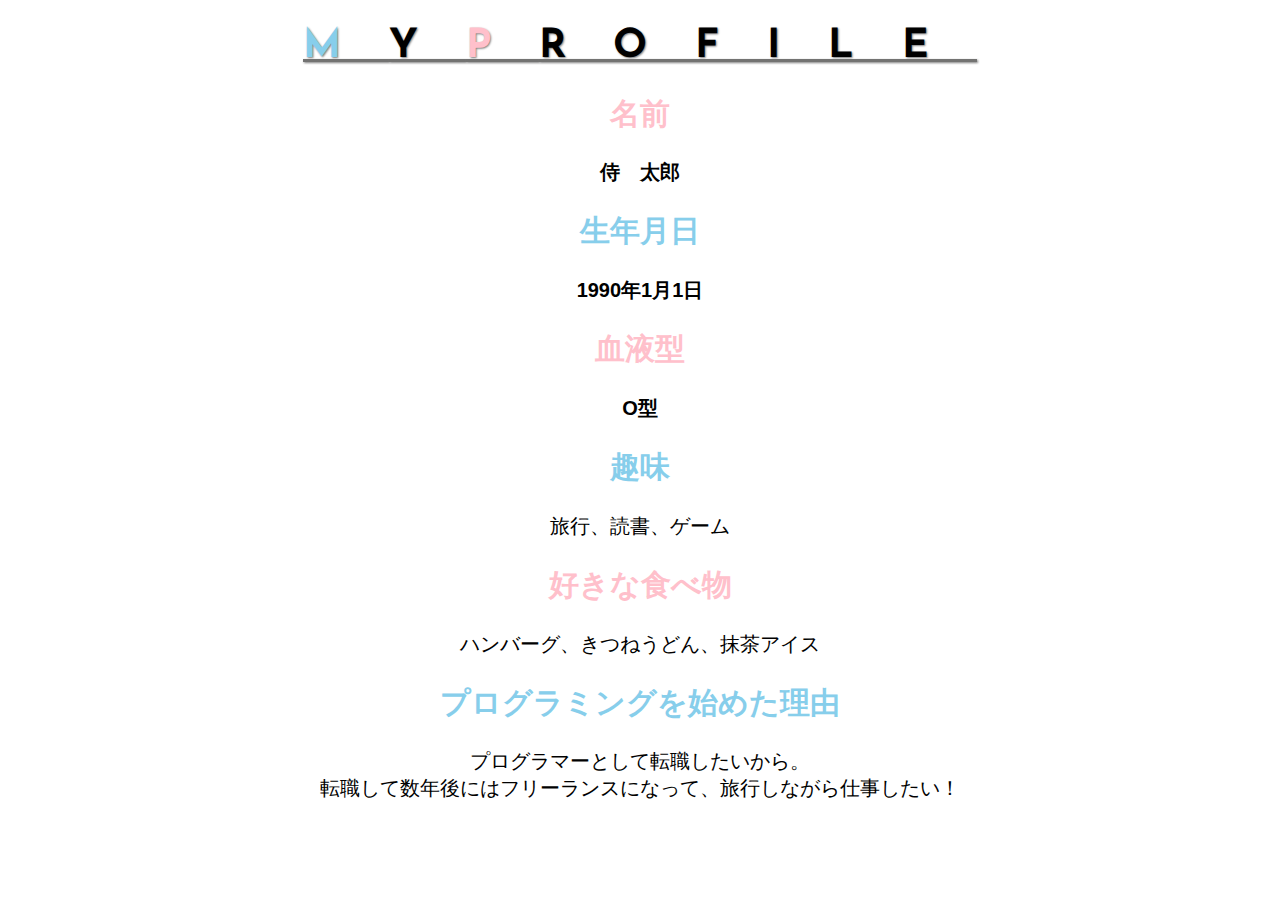
<file: kadai_014/kadai_014.html>
<!DOCTYPE html>
<html>

<head>
    <title>14章課題</title>
    <meta name="description" content="このページは14章の課題です">
    <meta chrarset="utf-8">
    <link rel="stylesheet" href="style.css">
    <link rel="preconnect" href="https://fonts.googleapis.com">
    <link rel="preconnect" href="https://fonts.gstatic.com" crossorigin>
    <link href="https://fonts.googleapis.com/css2?family=Josefin+Sans&family=Noto+Sans+JP&display=swap"
        rel="stylesheet">
</head>

<body>
    <h1><span class=text-skyblue>M</span>Y<span class="text-pink">P</span>ROFILE</h1>
    <div id="parent">
        <h2 class="text-pink">名前</h2>
        <p>侍　太郎</p>
        <div class="child">
            <h2 class="text-skyblue">生年月日</h2>
            <P>1990年1月1日</P>
            <div class="grandchild">
                <h2 class="text-pink">血液型</h2>
                <p>O型</p>
            </div>
        </div>
    </div>
    <h2 class="text-skyblue">趣味</h2>
    <P>旅行、読書、ゲーム</P>
    <h2 class="text-pink">好きな食べ物</h2>
    <p>ハンバーグ、きつねうどん、抹茶アイス</p>
    <h2 class="text-skyblue">プログラミングを始めた理由</h2>
    <p>プログラマーとして転職したいから。<br>転職して数年後にはフリーランスになって、旅行しながら仕事したい！</p>

</body>

</html>
</file>
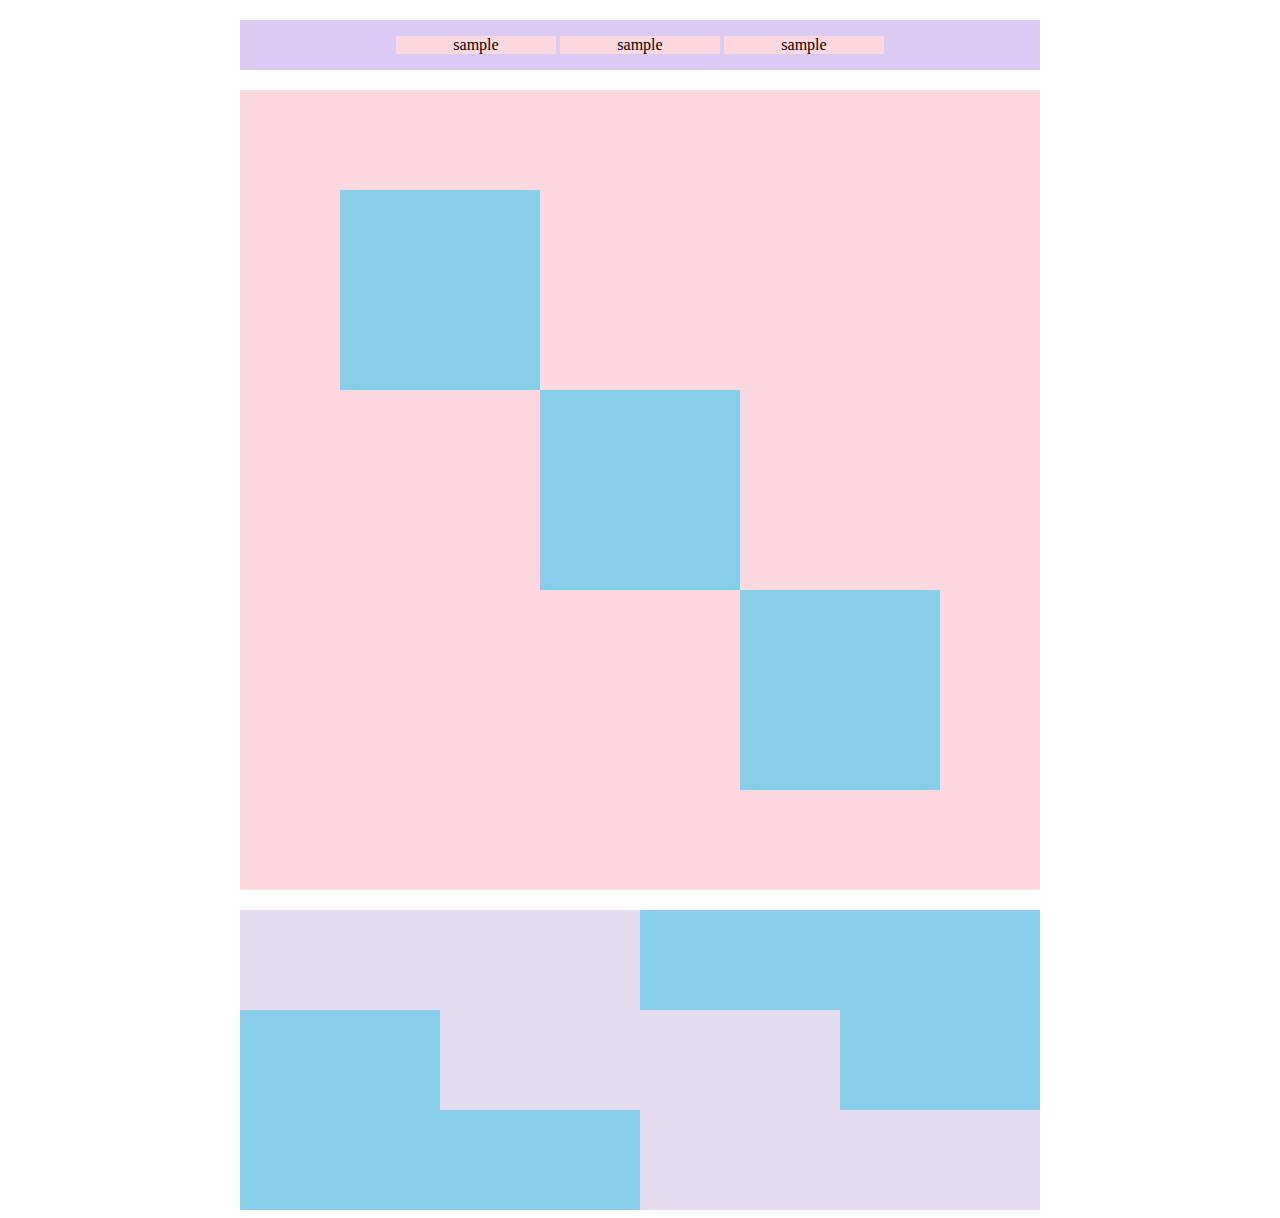
<file: kadai_018/kadai_018.html>
<!DOCTYPE html>
<html>

<head>
    <title>18章課題</title>
    <meta name="description" content="このページは18章の課題です。">
    <meta charset="utf-8">
    <link rel="stylesheet" href="style.css">
</head>

<body>
    <div id="top">
        <p class="top-child">sample</p>
        <p class="top-child">sample</p>
        <p class="top-child">sample</p>
    </div>
    <div id="middle">
        <div id="middle-child01"></div>
        <div id="middle-child02"></div>
        <div id="middle-child03"></div>
    </div>
    <div id="bottom">
        <div id="bottom-child01"></div>
        <div id="bottom-child02"></div>
        <div id="bottom-child03"></div>
    </div>
</body>

</html>
</file>
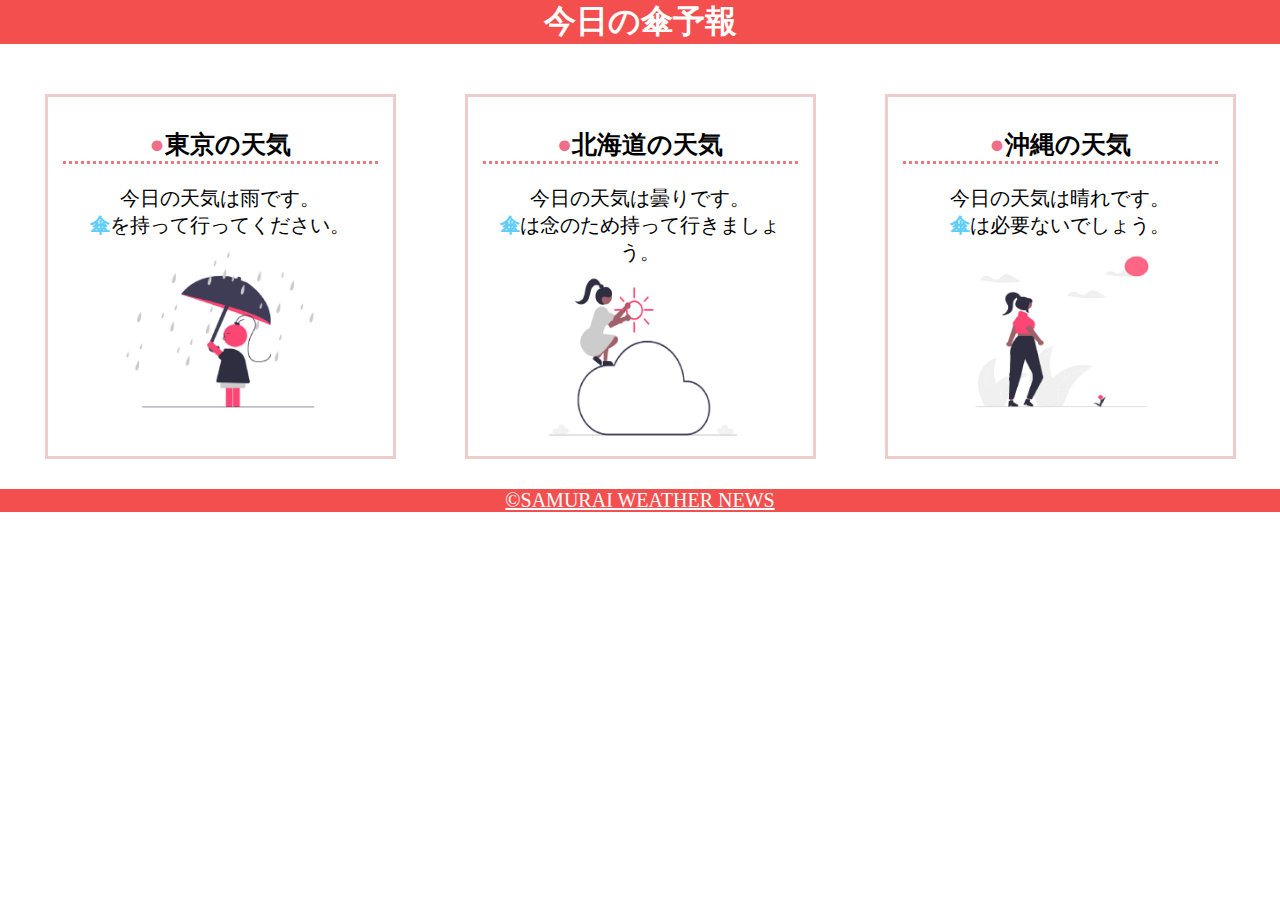
<file: kadai_022/kadai_022.html>
<!DOCTYPE html>
<html>

<head>
    <title>22章課題</title>
    <meta name="description" content="このページは22章の課題です。">
    <meta charset="utf-8">
    <meta name="viewport" content="width=device-width, initial-scale=1.0">
    <link rel="stylesheet" href="style.css">
</head>

<body>
    <header>
        <h1>今日の傘予報</h1>
    </header>
    <main>
        <div id="parent">
            <div class="contents">
                <h2>東京の天気</h2>
                <p>今日の天気は雨です。</p>
                <p>傘を持って行ってください。</p>
                <img src="images/rainy.png">
            </div>
            <div class="contents">
                <h2>北海道の天気</h2>
                <p>今日の天気は曇りです。</p>
                <p>傘は念のため持って行きましょう。</p>
                <img src="images/cloudy.png">
            </div>
            <div class="contents">
                <h2>沖縄の天気</h2>
                <p>今日の天気は晴れです。</p>
                <p>傘は必要ないでしょう。</p>
                <img src="images/sunny.png">
            </div>
        </div>

    </main>
    <footer>
        <a href="https://www.sejuku.net/corp/">&copy;SAMURAI WEATHER NEWS
        </a>
    </footer>
</body>

</html>
</file>
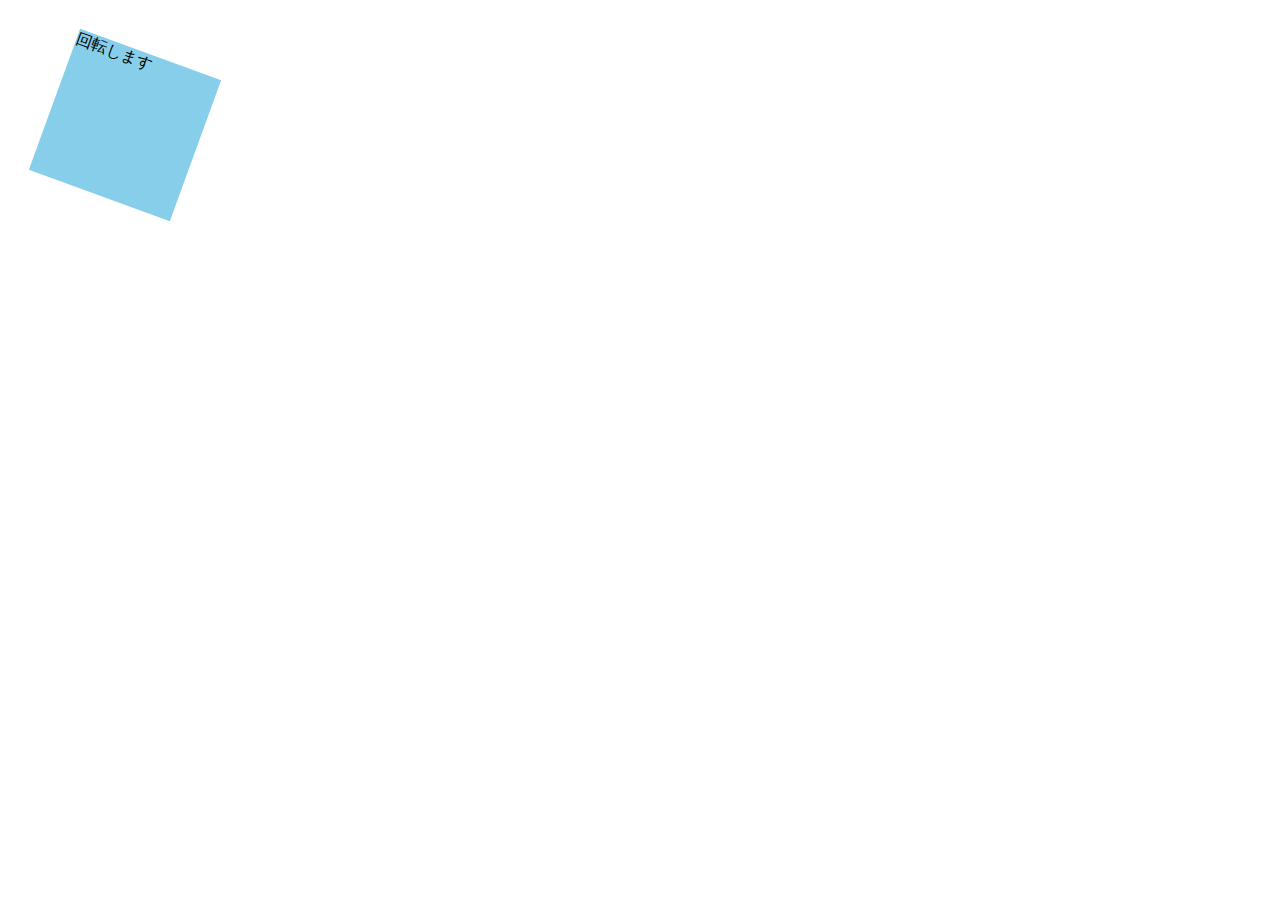
<file: kadai_mdn_css/mdn.html>
<!DOCTYPE html>
<html>

<head>
    <style>
        div {
            position: absolute;
            left: 50px;
            top: 50px;
            width: 150px;
            height: 150px;
            background-color: skyblue;
        }

        .rotate {
            transform: rotate(20deg);
        }
    </style>
</head>

<body>
    <div class="rotate">
        回転します
    </div>

</body>

</html>
</file>
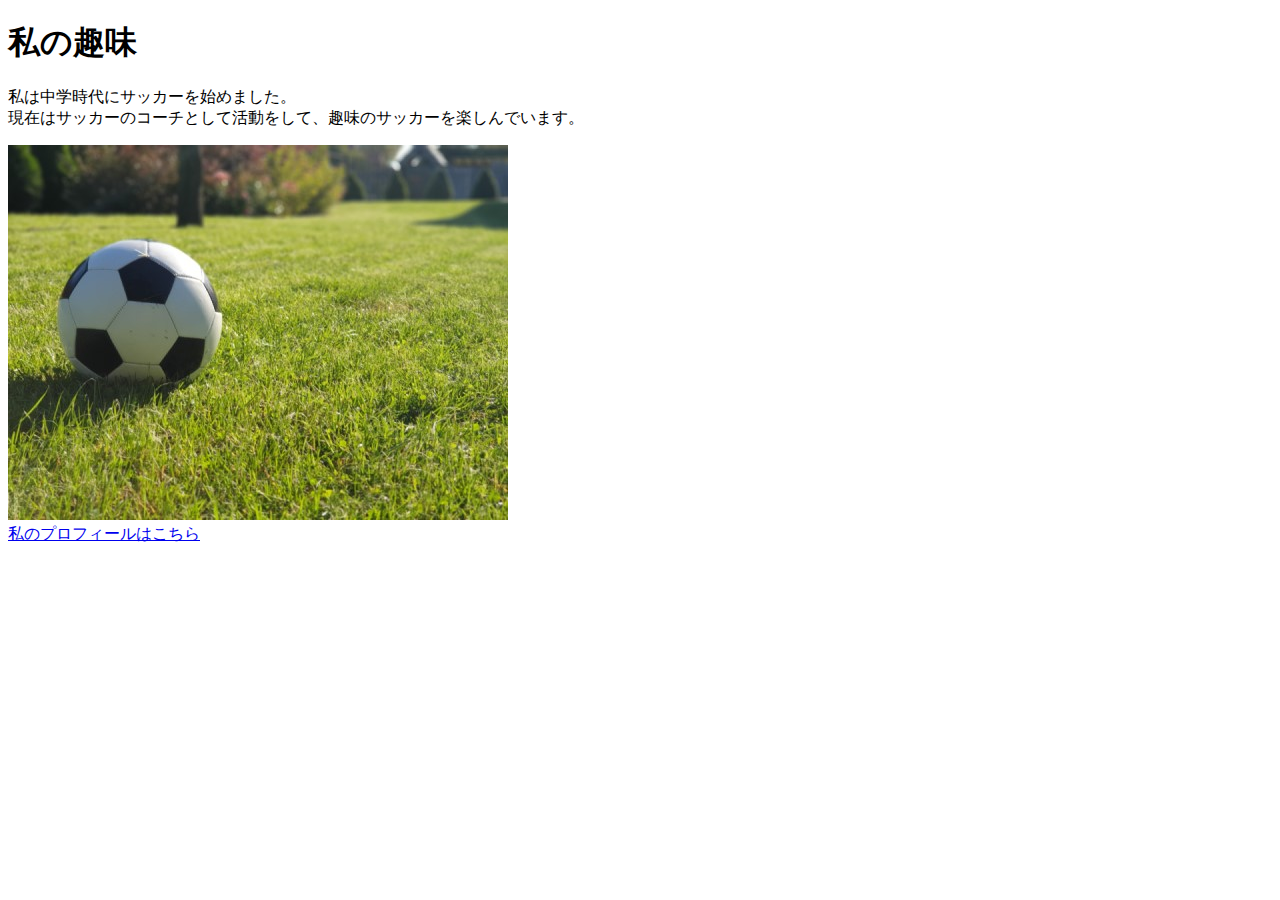
<file: kadai_005/html/kadai_005.html>
<!DOCTYPE html>
<html>

<head>
    <title>5章課題</title>
    <meta name="description" content="このページは５章の課題です。">
    <meta charset="utf-8">
</head>

<body>
    <h1>私の趣味</h1>
    <p>私は中学時代にサッカーを始めました。<br>現在はサッカーのコーチとして活動をして、趣味のサッカーを楽しんでいます。</p>
    <img src="../images/sample.jpg" alt="画像"><br>
    <a href="https://twitter.com/samuraijuku">私のプロフィールはこちら</a>
</body>

</html>
</file>
<file: kadai_014/style.css>
html {
    font-size: 20px;
    text-align: center;
}

h1 {
    font-family: "Josefin Sans", sans-serif;
    font-optical-sizing: auto;
    font-style: normal;
    font-size: 2rem;
    letter-spacing: 1.2em;
    text-decoration: underline 3px rgb(115, 115, 114);
    text-shadow: 1px 1px 2px gray;
}

body {
    font-family: "Arial", "Meiryo", sans-serif;
}

.text-pink {
    color: rgb(255, 192, 203);
}

.text-skyblue {
    color: skyblue;
}

#parent P {
    font-weight: bold;
}
</file>
<file: kadai_018/style.css>
#top {
    width: 800px;
    background-color: #dcc9f4;
    margin: 20px auto;
    text-align: center;
}

.top-child {
    width: 20%;
    background-color: #ffd9df;
    display: inline-block;
}

#middle {
    position: relative;
    width: 800px;
    height: 800px;
    margin: 20px auto;
    background-color: #ffd9df;
}

#middle-child01 {
    width: 200px;
    height: 200px;
    background-color: #87ceeb;
    position: absolute;
    top: 100px;
    left: 100px;
}

#middle-child02 {
    width: 200px;
    height: 200px;
    background-color: #87ceeb;
    position: absolute;
    top: 300px;
    left: 300px;
}

#middle-child03 {
    width: 200px;
    height: 200px;
    background-color: #87ceeb;
    position: absolute;
    top: 500px;
    left: 500px;
}

#bottom {
    width: 800px;
    height: 300px;
    margin-left: auto;
    margin-right: auto;
    background-color: #87ceeb;
}

#bottom-child01 {
    width: 400px;
    height: 100px;
    background-color: #e5dcf0;
}

#bottom-child02 {
    width: 400px;
    height: 100px;
    background-color: #e5dcf0;
    position: relative;
    left: 200px;
}

#bottom-child03 {
    width: 400px;
    height: 100px;
    background-color: #e5dcf0;
    position: relative;
    left: 400px;
}
</file>
<file: kadai_022/style.css>
h1 {
    margin: 0;
    color: rgb(255, 255, 255);
}

p {
    margin: 0;
    font-size: 20px;
}

body {
    margin: 0;
}

a {
    font-size: 20px;
}

header {
    margin-bottom: 20px;
    background-color: rgb(244, 79, 79);
    text-align: center;
}

main {
    padding: 10px;
}

#parent {
    display: flex;
    justify-content: space-around;
}

.contents {
    border: 3px solid rgb(238, 204, 204);
    flex-basis: 25%;
    padding: 10px 15px;
    margin: 20px 0;
    text-align: center;
}

h2 {
    font-size: 25px;
    border-bottom: 3px dotted rgb(236, 122, 122);
}

h2::before {
    content: "●";
    color: rgb(239, 111, 139);
}

.contents p:nth-of-type(2)::first-letter {
    font-weight: bold;
    color: rgb(97, 206, 249);
}

img {
    margin: 10px o;
    width: 70%;
}

footer {
    background-color: rgb(244, 79, 79);
    text-align: center;
}

a {
    color: rgb(255, 255, 255);
}

a:visited {
    color: rgb(193, 234, 251);
}

a:hover {
    color: rgb(245, 178, 168);
}

@media screen and (max-width: 768px) {
    h2 {
        font-size: 30px;
    }

    p {
        font-size: 25px;
    }

    #parent {
        display: block;
    }
}
</file>
